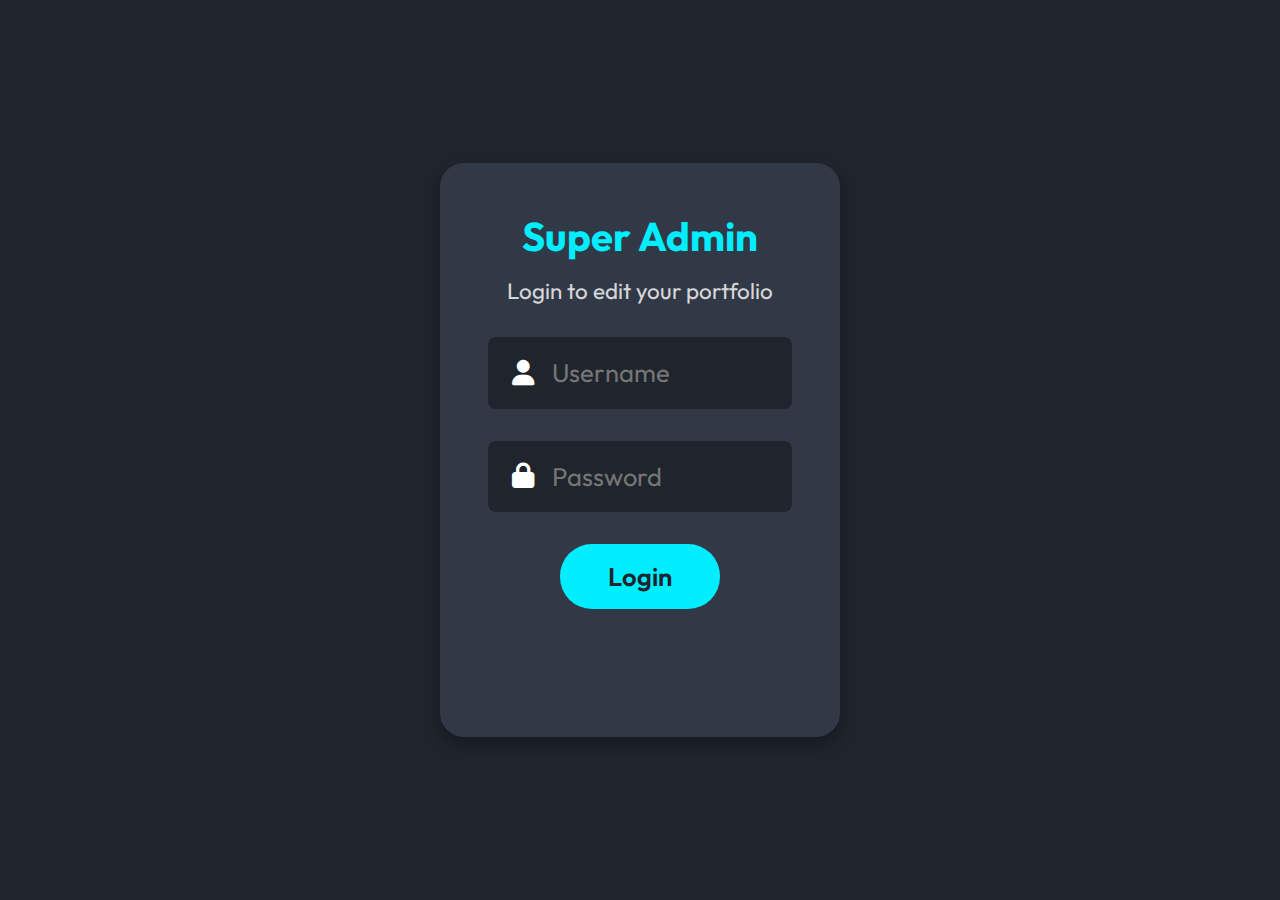
<file: admin.html>
<!DOCTYPE html>
<html lang="en">

<head>
    <meta charset="UTF-8">
    <meta name="viewport" content="width=device-width, initial-scale=1.0">
    <title>Portfolio Admin | Login</title>
    <link href="https://fonts.googleapis.com/css2?family=Outfit:wght@300;400;500;600;700&display=swap" rel="stylesheet">
    <link rel="stylesheet" href="https://cdnjs.cloudflare.com/ajax/libs/font-awesome/6.4.0/css/all.min.css">
    <link rel="stylesheet" href="admin.css">
</head>

<body>

    <!-- Login Container -->
    <div class="login-container" id="login-container">
        <div class="login-box">
            <h2>Super Admin</h2>
            <p>Login to edit your portfolio</p>
            <form id="login-form">
                <div class="input-group">
                    <i class="fas fa-user"></i>
                    <input type="text" id="username" placeholder="Username" required>
                </div>
                <div class="input-group">
                    <i class="fas fa-lock"></i>
                    <input type="password" id="password" placeholder="Password" required>
                </div>
                <button type="submit" class="btn">Login</button>
                <p id="login-error" class="error-msg"></p>
            </form>
        </div>
    </div>

    <!-- Admin Dashboard (Hidden by default) -->
    <div class="admin-dashboard" id="admin-dashboard" style="display: none;">
        <nav class="sidebar">
            <h2>Admin Panel</h2>
            <ul>
                <li data-tab="hero">Hero / Profile</li>
                <li data-tab="about">About Me</li>
                <li data-tab="services">Services</li>
                <li data-tab="journey">My Journey</li>
                <li data-tab="skills">Skills</li>
                <li data-tab="contact">Contact Info</li>
                <li data-tab="settings">Site Settings</li>
            </ul>
            <button id="logout-btn" class="logout-btn"><i class="fas fa-sign-out-alt"></i> Logout</button>
        </nav>

        <main class="dashboard-content">
            <header>
                <h1>Admin Dashboard</h1>
                <button id="save-changes-btn" class="save-btn"><i class="fas fa-save"></i> Save All Changes</button>
            </header>

            <!-- Hero Section Editor -->
            <section id="hero-editor" class="editor-section active">
                <h3>Edit Hero Profile</h3>
                <div class="form-group">
                    <label>Profile Picture</label>
                    <div style="display: flex; align-items: center; gap: 1rem;">
                        <div class="img-placeholder" id="admin-hero-img-preview"
                            style="width: 8rem; height: 8rem; cursor: pointer; border: 2px dashed var(--main-color);">
                            <i class="fas fa-user-astronaut" style="font-size: 4rem;"></i>
                        </div>
                        <div>
                            <input type="file" id="admin-hero-pic-upload" accept="image/*" style="display: none;">
                            <button type="button" class="btn"
                                onclick="document.getElementById('admin-hero-pic-upload').click()"
                                style="padding: 0.6rem 1.5rem; font-size: 1.3rem;">
                                <i class="fas fa-upload"></i> Upload Picture
                            </button>
                            <small style="display: block; margin-top: 0.5rem; opacity: 0.7;">Click to upload or change
                                profile picture</small>
                        </div>
                    </div>
                </div>
                <div class="form-group">
                    <label>Display Name</label>
                    <input type="text" id="edit-name" placeholder="e.g. Daryl Kyle Bristol">
                </div>
                <div class="form-group">
                    <label>Roles (comma separated)</label>
                    <input type="text" id="edit-roles" placeholder="e.g. Frontend Developer, Designer">
                    <small>These will be typed in the animation.</small>
                </div>
                <div class="form-group">
                    <label>Short Bio</label>
                    <textarea id="edit-hero-desc" rows="3" placeholder="I build high-quality..."></textarea>
                </div>
                <div class="form-group">
                    <label>Social Media Links</label>
                    <div style="display: grid; grid-template-columns: 1fr 1fr; gap: 0.8rem;">
                        <input type="url" id="edit-social-linkedin" placeholder="LinkedIn URL">
                        <input type="url" id="edit-social-github" placeholder="GitHub URL">
                        <input type="url" id="edit-social-twitter" placeholder="Twitter URL">
                        <input type="url" id="edit-social-instagram" placeholder="Instagram URL">
                    </div>
                    <small>Enter full URLs (e.g., https://linkedin.com/in/yourname)</small>
                </div>
                <div class="form-group">
                    <label>Download CV Link</label>
                    <input type="url" id="edit-cv-link" placeholder="CV/Resume URL or file path">
                    <small>Link to your CV/Resume file</small>
                </div>
            </section>

            <!-- About Section Editor -->
            <section id="about-editor" class="editor-section">
                <h3>Edit About Me</h3>
                <div class="form-group">
                    <label>About Title</label>
                    <input type="text" id="edit-about-title" placeholder="Frontend Developer & Designer">
                </div>
                <div class="form-group">
                    <label>Full Bio</label>
                    <textarea id="edit-about-desc" rows="6"></textarea>
                </div>
                <div class="form-group">
                    <label>Details</label>
                    <div class="split-inputs">
                        <input type="text" id="edit-age" placeholder="Age">
                        <input type="text" id="edit-email" placeholder="Email (About Section)">
                        <input type="text" id="edit-location" placeholder="Location">
                    </div>
                </div>
            </section>

            <!-- Services Section Editor -->
            <section id="services-editor" class="editor-section">
                <h3>Edit Services</h3>
                <p class="section-hint">Add or remove services offered.</p>
                <div id="services-list" class="dynamic-list">
                    <!-- Dynamic Items will be injected here -->
                </div>
                <button class="add-btn" onclick="addServiceItem()"><i class="fas fa-plus"></i> Add Service</button>
            </section>

            <!-- Journey Section Editor -->
            <section id="journey-editor" class="editor-section">
                <h3>Edit Journey</h3>
                <p class="section-hint">Education and Experience items.</p>
                <div id="journey-list" class="dynamic-list">
                    <!-- Dynamic Items will be injected here -->
                </div>
                <button class="add-btn" onclick="addJourneyItem()"><i class="fas fa-plus"></i> Add Journey Item</button>
            </section>

            <!-- Skills Section Editor -->
            <section id="skills-editor" class="editor-section">
                <h3>Edit Skills</h3>
                <p class="section-hint">Your technical skills and proficiency.</p>
                <div id="skills-list" class="dynamic-list">
                    <!-- Dynamic Items will be injected here -->
                </div>
                <button class="add-btn" onclick="addSkillItem()"><i class="fas fa-plus"></i> Add Skill</button>
            </section>

            <!-- Contact Section Editor -->
            <section id="contact-editor" class="editor-section">
                <h3>Edit Contact Info</h3>
                <div class="form-group">
                    <label>Contact Email</label>
                    <input type="text" id="edit-contact-email" placeholder="Email displayed in footer/contact">
                </div>
                <div class="form-group">
                    <label>Phone Number</label>
                    <input type="text" id="edit-contact-phone" placeholder="+123 456 7890">
                </div>
                <div class="form-group">
                    <label>Address / Location</label>
                    <input type="text" id="edit-contact-address" placeholder="New York, USA">
                </div>
            </section>

            <!-- Site Settings Editor -->
            <section id="settings-editor" class="editor-section">
                <h3>Site Settings</h3>
                <div class="form-group">
                    <label>Footer Copyright Text</label>
                    <input type="text" id="edit-footer-text"
                        placeholder="Copyright © 2026 by Your Name. All Rights Reserved.">
                    <small>Text displayed at the bottom of your portfolio</small>
                </div>
            </section>

            <!-- Additional editors could go here -->
        </main>
    </div>

    <script src="admin.js"></script>
</body>

</html>
</file>
<file: admin.css>
:root {
    --bg-color: #1f242d;
    --second-bg-color: #323946;
    --text-color: #fff;
    --main-color: #0ef;
    --error-color: #ff4d4d;
}

* {
    margin: 0;
    padding: 0;
    box-sizing: border-box;
    font-family: 'Outfit', sans-serif;
}

body {
    background: var(--bg-color);
    color: var(--text-color);
    height: 100vh;
    display: flex;
    justify-content: center;
    align-items: center;
}

/* Login Screen */
.login-container {
    width: 100%;
    height: 100%;
    display: flex;
    /* flex default */
    justify-content: center;
    align-items: center;
    position: fixed;
    top: 0;
    left: 0;
    z-index: 1000;
    background: var(--bg-color);
}

.login-box {
    background: var(--second-bg-color);
    padding: 3rem;
    border-radius: 1.5rem;
    text-align: center;
    width: 400px;
    box-shadow: 0 .5rem 1rem rgba(0, 0, 0, .3);
}

.login-box h2 {
    font-size: 2.5rem;
    color: var(--main-color);
    margin-bottom: 1rem;
}

.login-box p {
    font-size: 1.4rem;
    margin-bottom: 2rem;
    opacity: .8;
}

.input-group {
    position: relative;
    margin-bottom: 2rem;
}

.input-group i {
    position: absolute;
    left: 1.5rem;
    top: 50%;
    transform: translateY(-50%);
    color: var(--text-color);
    font-size: 1.6rem;
}

.input-group input {
    width: 100%;
    padding: 1.2rem 1.5rem 1.2rem 4rem;
    background: var(--bg-color);
    border: none;
    border-radius: .5rem;
    color: var(--text-color);
    font-size: 1.6rem;
}

.input-group input:focus {
    outline: 1px solid var(--main-color);
}

.btn {
    padding: 1rem 3rem;
    background: var(--main-color);
    border: none;
    border-radius: 2rem;
    cursor: pointer;
    font-weight: 600;
    font-size: 1.6rem;
    color: var(--bg-color);
    transition: .3s;
}

.btn:hover {
    opacity: .8;
}

.error-msg {
    color: var(--error-color);
    font-size: 1.4rem;
    margin-top: 1rem;
    min-height: 2rem;
}

/* Admin Dashboard Layout */
.admin-dashboard {
    width: 100%;
    height: 100%;
    display: flex;
}

.sidebar {
    width: 250px;
    background: var(--second-bg-color);
    padding: 1.5rem 1rem;
    display: flex;
    flex-direction: column;
}

.sidebar h2 {
    font-size: 2rem;
    color: var(--main-color);
    margin-bottom: 1.5rem;
    text-align: center;
}

.sidebar ul {
    list-style: none;
    flex: 1;
}

.sidebar li {
    padding: 0.8rem 1rem;
    font-size: 1.5rem;
    cursor: pointer;
    border-radius: .5rem;
    margin-bottom: .3rem;
    transition: .3s;
}

.sidebar li:hover,
.sidebar li.active {
    background: var(--bg-color);
    color: var(--main-color);
}

.logout-btn {
    background: transparent;
    color: var(--error-color);
    border: 1px solid var(--error-color);
    padding: 1rem;
    border-radius: .5rem;
    cursor: pointer;
    font-size: 1.4rem;
    transition: .3s;
}

.logout-btn:hover {
    background: var(--error-color);
    color: #fff;
}

.dashboard-content {
    flex: 1;
    padding: 1.5rem 2rem;
    overflow-y: auto;
}

.dashboard-content header {
    display: flex;
    justify-content: space-between;
    align-items: center;
    margin-bottom: 1.5rem;
    border-bottom: 1px solid var(--second-bg-color);
    padding-bottom: 0.8rem;
}

.editor-section {
    display: none;
    animation: fadeIn .5s;
}

.editor-section.active {
    display: block;
}

.form-group {
    margin-bottom: 1.2rem;
}

.form-group label {
    display: block;
    font-size: 1.4rem;
    margin-bottom: .5rem;
    color: var(--main-color);
}

.form-group input,
.form-group textarea {
    width: 100%;
    padding: 0.8rem 1rem;
    background: var(--second-bg-color);
    border: none;
    border-radius: .5rem;
    color: var(--text-color);
    font-size: 1.4rem;
}

.split-inputs {
    display: flex;
    gap: 0.8rem;
}

.save-btn {
    background: var(--main-color);
    color: var(--bg-color);
    padding: 1rem 2rem;
    border-radius: .5rem;
    font-weight: bold;
    cursor: pointer;
    border: none;
    font-size: 1.4rem;
}

@keyframes fadeIn {
    from {
        opacity: 0;
        transform: translateY(10px);
    }

    to {
        opacity: 1;
        transform: translateY(0);
    }
}

/* Dynamic Lists */
.section-hint {
    color: #bbb;
    font-size: 1.3rem;
    margin-bottom: 1rem;
    font-style: italic;
}

.dynamic-list {
    display: flex;
    flex-direction: column;
    gap: 1rem;
    margin-bottom: 1.2rem;
}

.list-item {
    background: var(--second-bg-color);
    padding: 1rem;
    border-radius: 0.8rem;
    border: 1px solid #444;
    position: relative;
    display: flex;
    flex-direction: column;
    gap: 0.8rem;
}

.list-item input,
.list-item textarea {
    background: var(--bg-color);
    /* darker input inside lighter card */
}

/* Specific request: Black text on white bg for Skills inputs */
#skills-list input {
    background: #ffffff;
    color: #000000;
    font-weight: 600;
}

.list-item h4 {
    font-size: 1.3rem;
    color: var(--main-color);
    margin-bottom: 0.3rem;
}

.remove-btn {
    align-self: flex-end;
    background: var(--error-color);
    color: #fff;
    border: none;
    padding: 0.5rem 1rem;
    border-radius: 0.5rem;
    cursor: pointer;
    font-size: 1.2rem;
    margin-top: 0.5rem;
}

.remove-btn:hover {
    opacity: 0.8;
}

.add-btn {
    background: transparent;
    border: 1px solid var(--main-color);
    color: var(--main-color);
    padding: 1rem 2rem;
    border-radius: 2rem;
    cursor: pointer;
    font-size: 1.4rem;
    transition: 0.3s;
    width: 100%;
}

.add-btn:hover {
    background: var(--main-color);
    color: var(--bg-color);
}

/* Scrollbar for dashboard content */
.dashboard-content::-webkit-scrollbar {
    width: 8px;
}

.dashboard-content::-webkit-scrollbar-track {
    background: var(--bg-color);
}

.dashboard-content::-webkit-scrollbar-thumb {
    background: var(--second-bg-color);
    border-radius: 4px;
}

.dashboard-content::-webkit-scrollbar-thumb:hover {
    background: #555;
}
</file>
